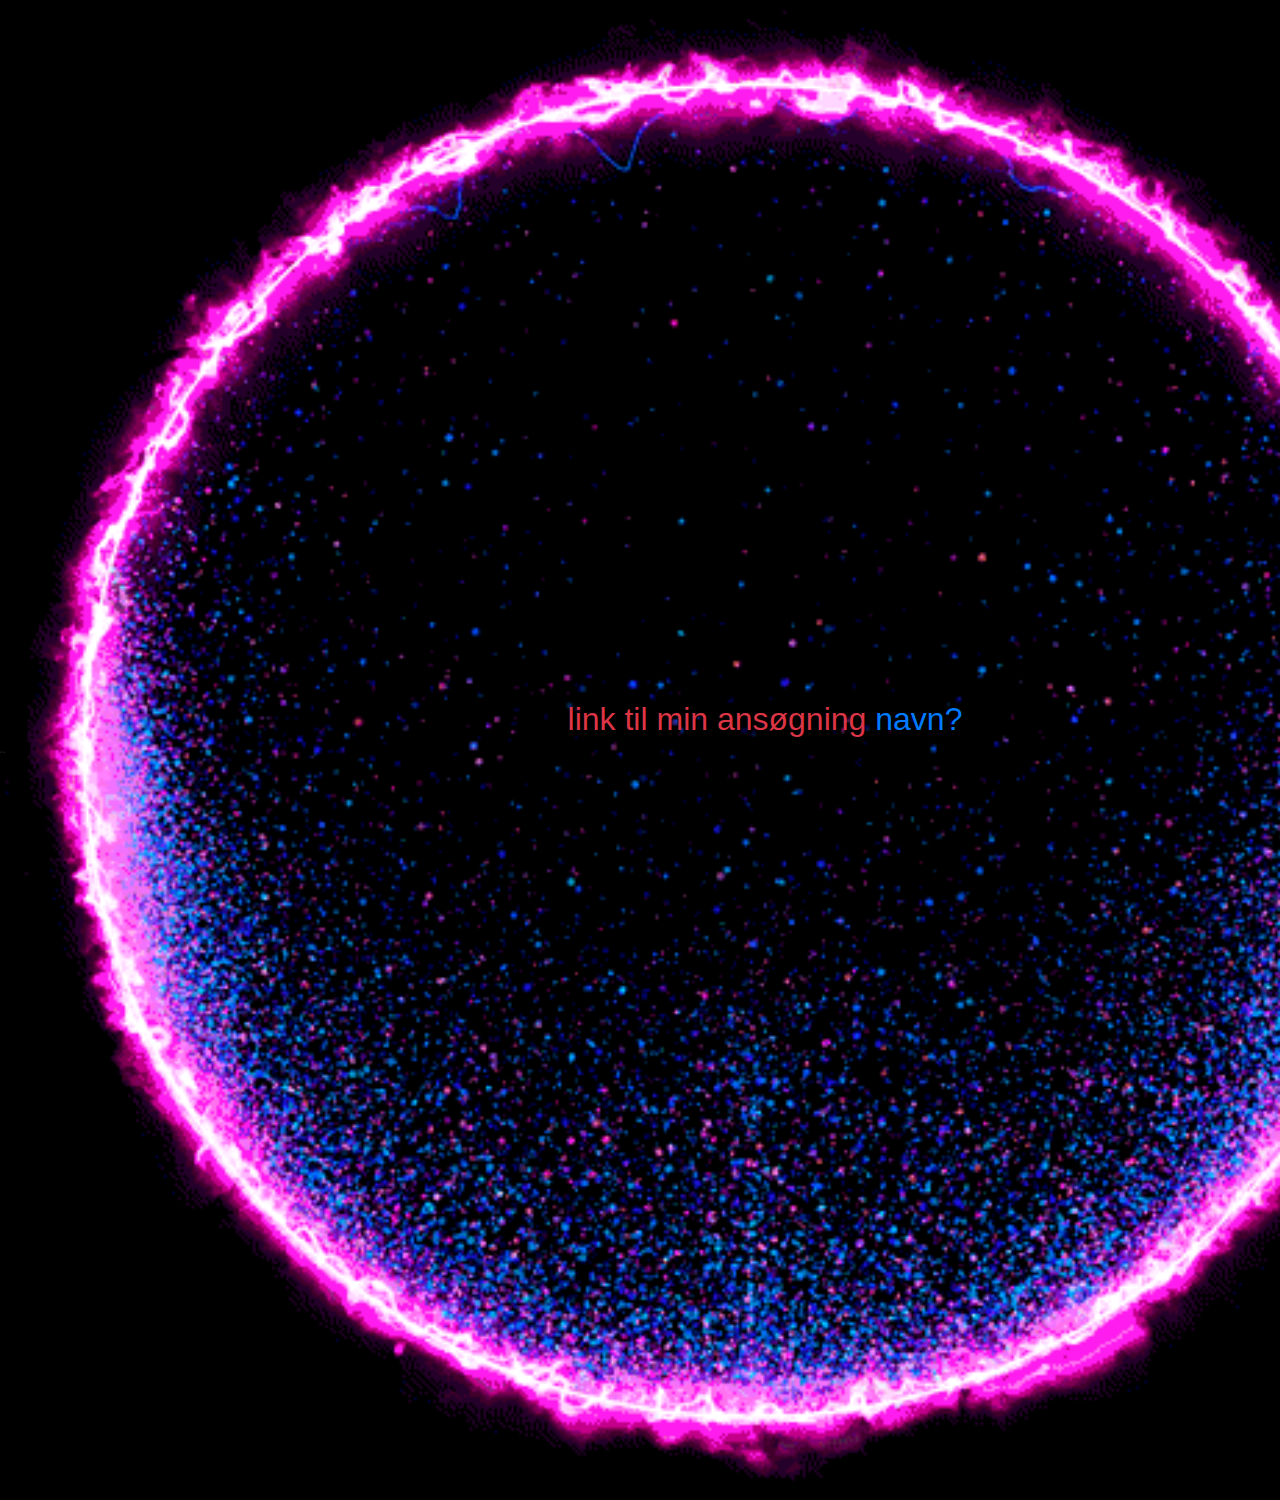
<file: index.html>
<!DOCTYPE html>
<html>
    <head>
        <link rel="stylesheet" href="style2.css">
        <meta name="viewport" content="width=device-width, initial-scale=1.0">
        <link rel="stylesheet" href="https://maxcdn.bootstrapcdn.com/bootstrap/4.5.2/css/bootstrap.min.css">

    </head>
<body>
    

     
    <h2 class="myBlueDiv text-danger"> link til min ansøgning <a href="ansøgning.html"> navn?</a> </h2>

    
    
</body>¨
</file>
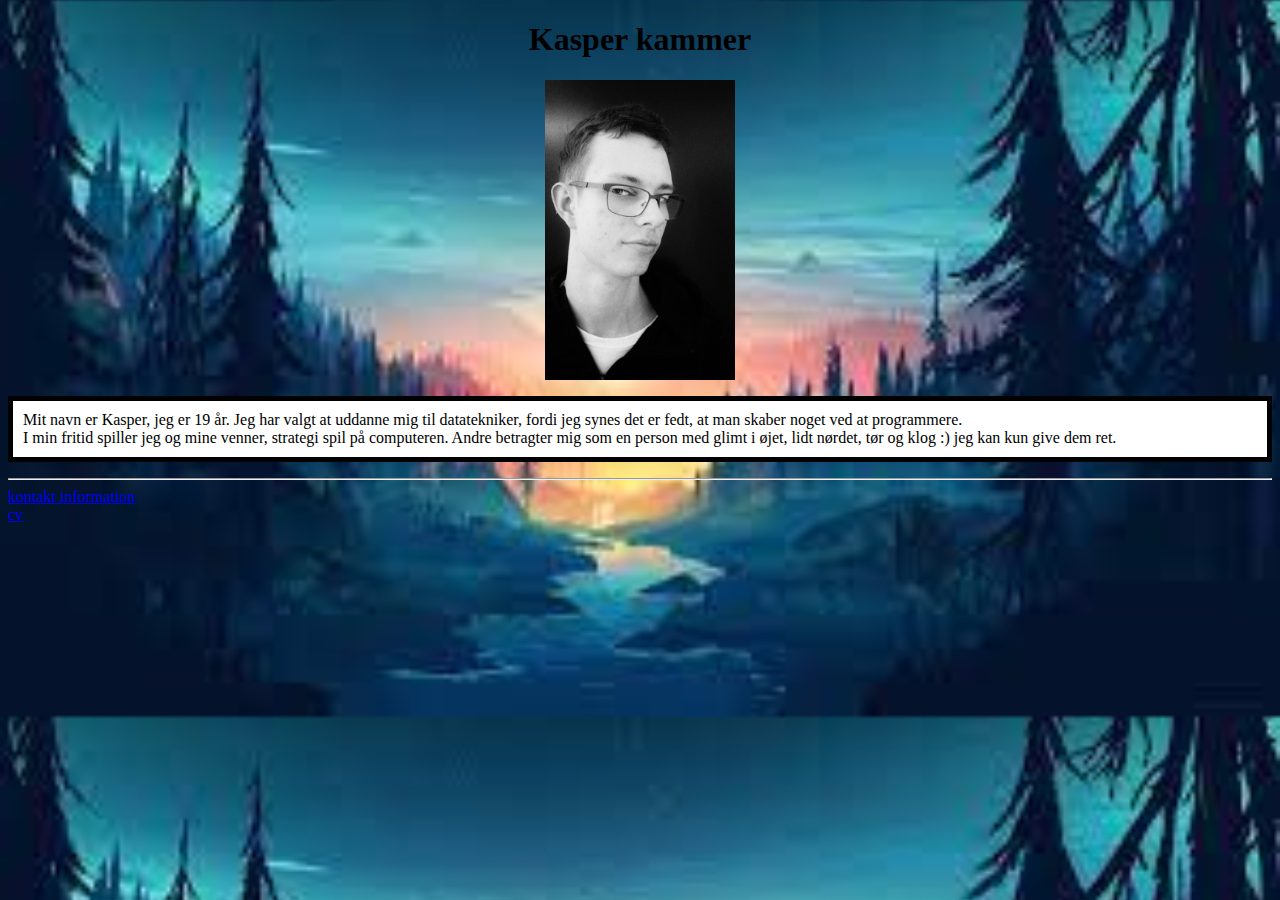
<file: ansøgning.html>
<!DOCTYPE html>
<html lang="da">

    <head>
        <title>ansøgning</title>
        <link rel="stylesheet" href="style.css">


    </head>

    <body>
        <h1 style="text-align: center;font-family: fantasy;">Kasper kammer</h1>
        <img src="img/IMG_0920.jpg" alt= "virker ikke" width="200" height="300" class="center"/>

        <p class="Para1"> Mit navn er Kasper, jeg er 19 år.  
            Jeg har valgt at uddanne mig til datatekniker, fordi jeg synes det er fedt, at man skaber noget ved at programmere. <br> 
            I min fritid spiller jeg og mine venner, strategi spil på computeren. Andre betragter mig som en person med glimt i øjet, lidt nørdet, tør og klog :) jeg kan kun give dem ret. 
            </p>
        <hr>
            <a href="kontakt.html"> kontakt information</a><br>
            <a href="cv/CV (4).pdf">cv</a>

    </body>
</file>
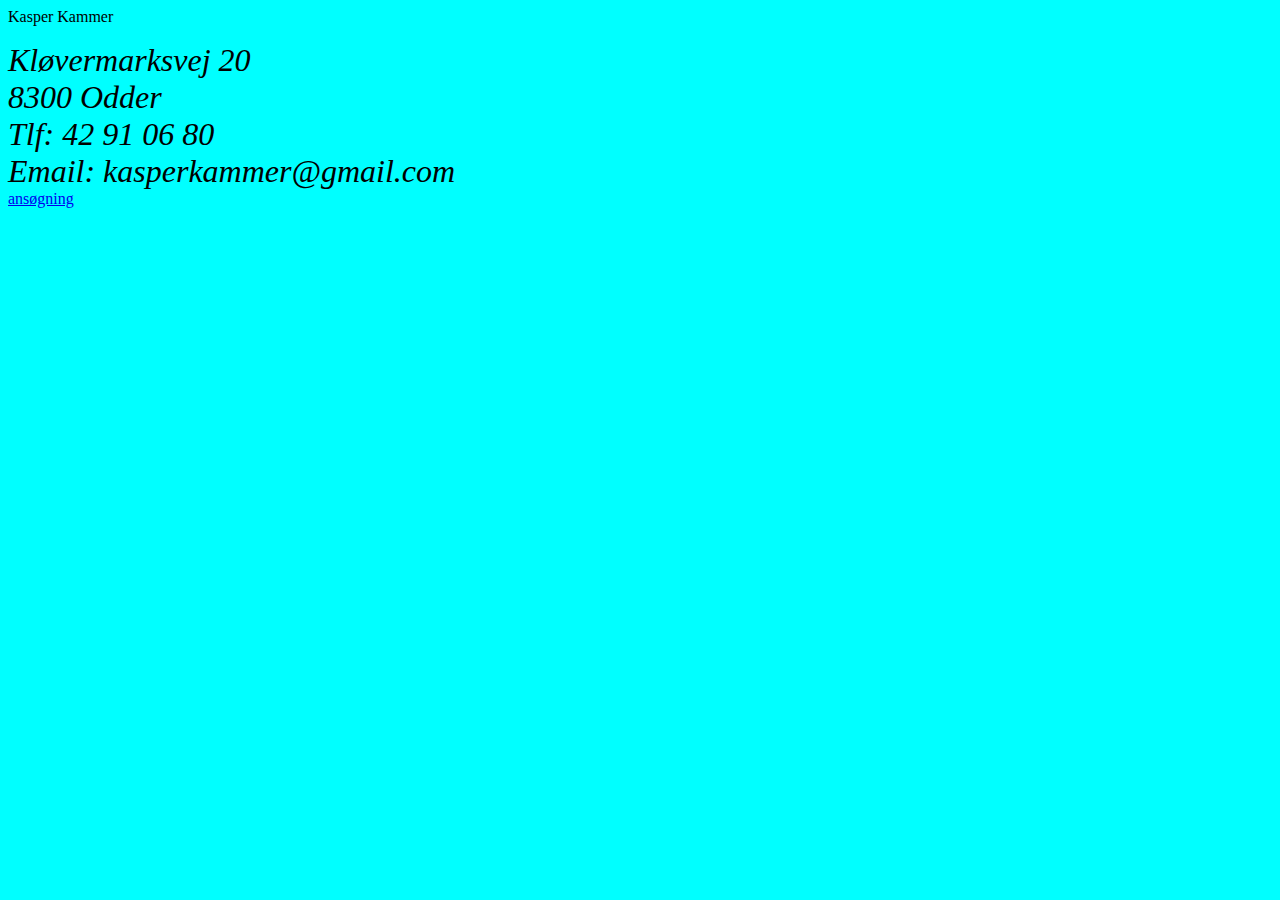
<file: kontakt.html>
<html>
    <body style="background-color: aqua;" >

    <p>Kasper Kammer </p>
    <address style="font-size :200%;"> 
        Kløvermarksvej 20 <br> 
        8300 Odder <br>
        Tlf: 42 91 06 80 <br>
        Email: kasperkammer@gmail.com
        </address>

        <a href="hvordan du laver.html"> ansøgning</a>
    </body>
</html>
</file>
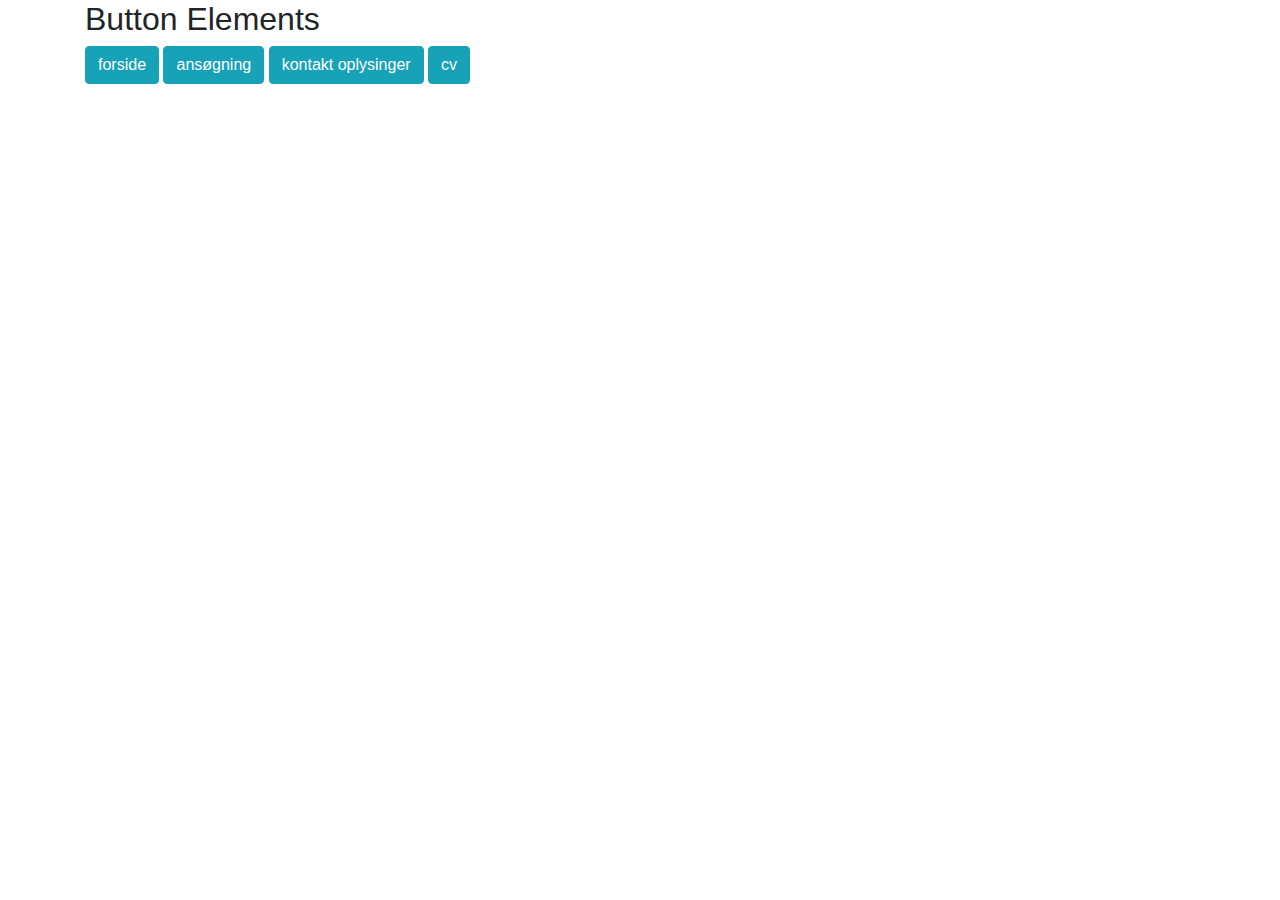
<file: test.html>
<html>
    <link rel="stylesheet" href="https://maxcdn.bootstrapcdn.com/bootstrap/4.5.2/css/bootstrap.min.css">
<div class="container">
    <h2>Button Elements</h2>

    <div class="btn-button"> 
    <a href="index.html" class="btn btn-info">forside</a>
    <a href="hvordan du laver.html" class="btn btn-info">ansøgning</a>
    <a href="kontakt.html" class="btn btn-info">kontakt oplysinger</a>
    <a href="cv/CV (4).pdf" class="btn btn-info">cv </a>
    </div>

  </html>
</file>
<file: style2.css>
body{
  width: 1530px;
  height: 1500px;
  margin: 0;
  background-image: url(img/92d5f26cebe0c738ac10d4c4b9512ca7.gif);
  background-size: cover;
}

.myBlueDiv {
  text-align: center;
  padding-top: 700px;
}
</file>
<file: style.css>
.center {
    display: block;
    margin-left: auto;
    margin-right: auto;
    width: 15%
}

    .Para1{
        border: 5px solid rgb(2, 2, 2);
        padding: 10px;
        background-color: white;
        
    }
    
    body{
        background-image: url(img/download.jpg);
        background-size: cover;
    }
</file>
